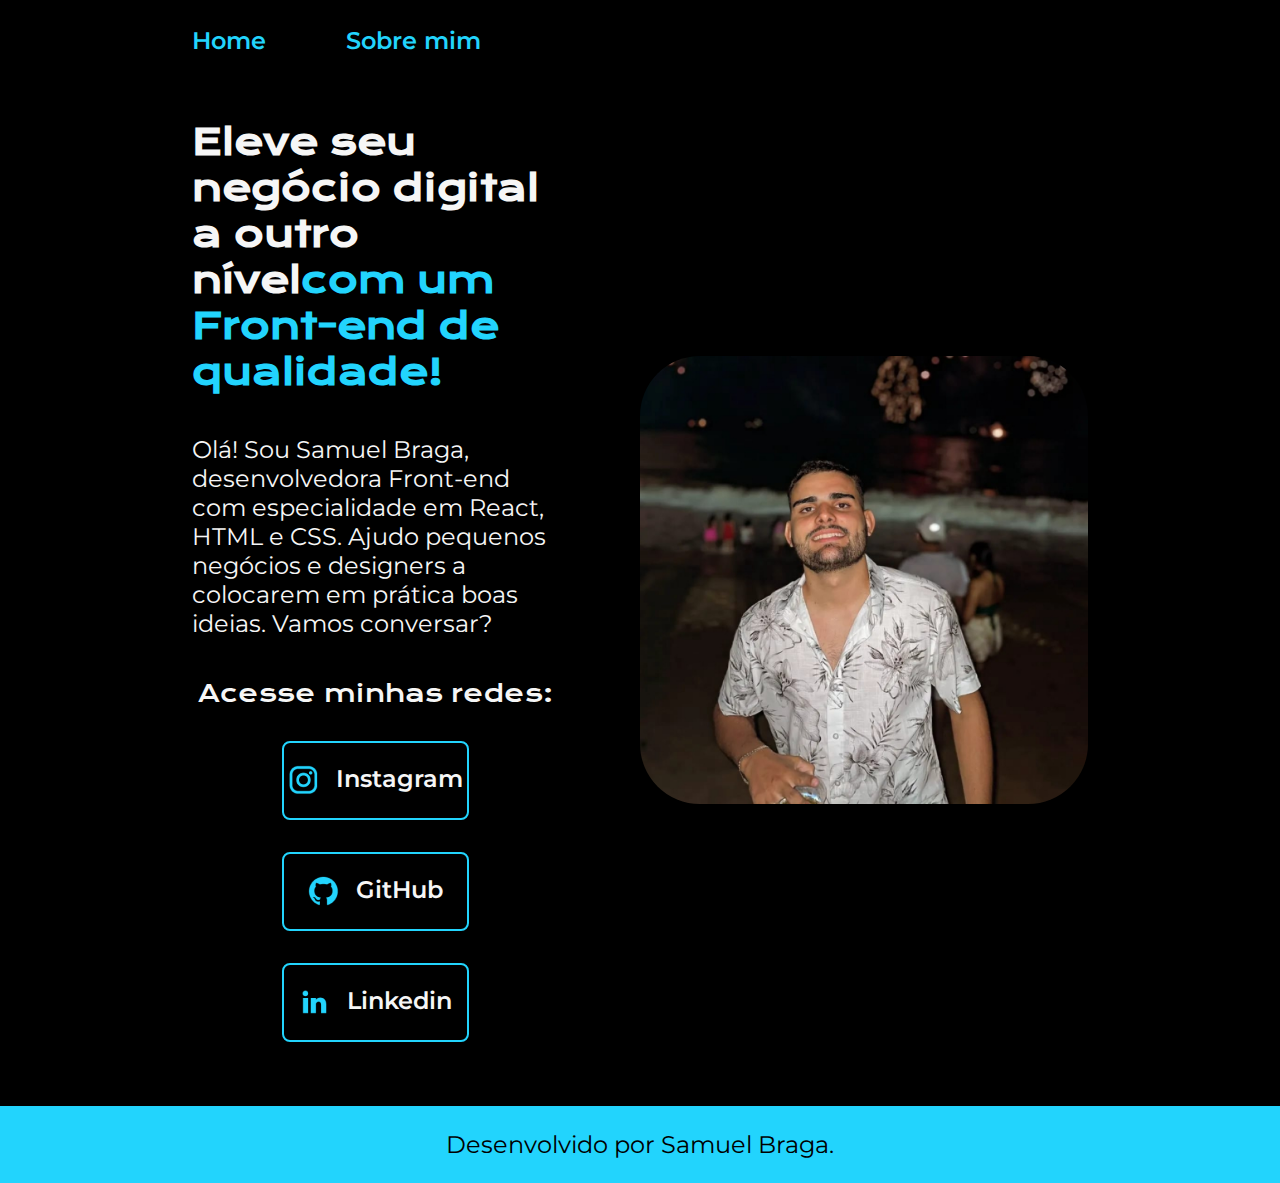
<file: index.html>
<!DOCTYPE html>
<html lang="pt-br">

<head>
    <meta charset="UTF-8">
    <meta http-equiv="X-UA-Compatible" content="IE=edge">
    <meta name="viewport" content="width=device-width, initial-scale=1.0">
    <title>Portifólio de Samuel</title>
    <link rel="stylesheet" href="./styles/style.css">
</head>

<body>

    <header class="cabecalho">

        <nav class="cabecalho__menu">

            <a class="cabecalho__menu__link" href="index.html">Home</a>
            <a class="cabecalho__menu__link" href="about.html">Sobre mim</a>

        </nav>

    </header>

    <main class="apresentacao">

        <section class="apresentacao__conteudo">

            <h1 class="apresentacao__conteudo__titulo">Eleve seu negócio digital a outro nível<strong
                    class="titulo-destaque">com um Front-end de qualidade!
                </strong></h1>

            <p class="apresentacao__conteudo__texto">Olá! Sou Samuel Braga, desenvolvedora
                Front-end com especialidade em React, HTML e
                CSS. Ajudo pequenos negócios e designers a
                colocarem em prática boas ideias. Vamos
                conversar?
            </p>

            <div class="apresentacao__links">

                <h2 class="apresentacao__links__subtitulo">Acesse minhas redes:</h2>

                <a class="apresentacao__links__navegacao" href="https://instagram.com/samuelbp10">
                    <img src="./assets/instagram.png" alt="Logo Instagram">Instagram</a>

                <a class="apresentacao__links__navegacao" href="https://github.com/samuelbp10/">
                    <img src="./assets/github.png" alt="logo Github">GitHub</a>

                <a class="apresentacao__links__navegacao" href="https://www.linkedin.com/in/samuel-braga-0619b2335/">
                    <img src="./assets/linkedin.png" alt="Logo Linkedin">Linkedin</a>

            </div>

        </section>

        <img class="apresentacao__imagem" src="./assets/imagem.jpg" alt="Foto de Samuel Braga">

    </main>

    <footer class="rodape">Desenvolvido por Samuel Braga.</footer>

</body>

</html>
</file>
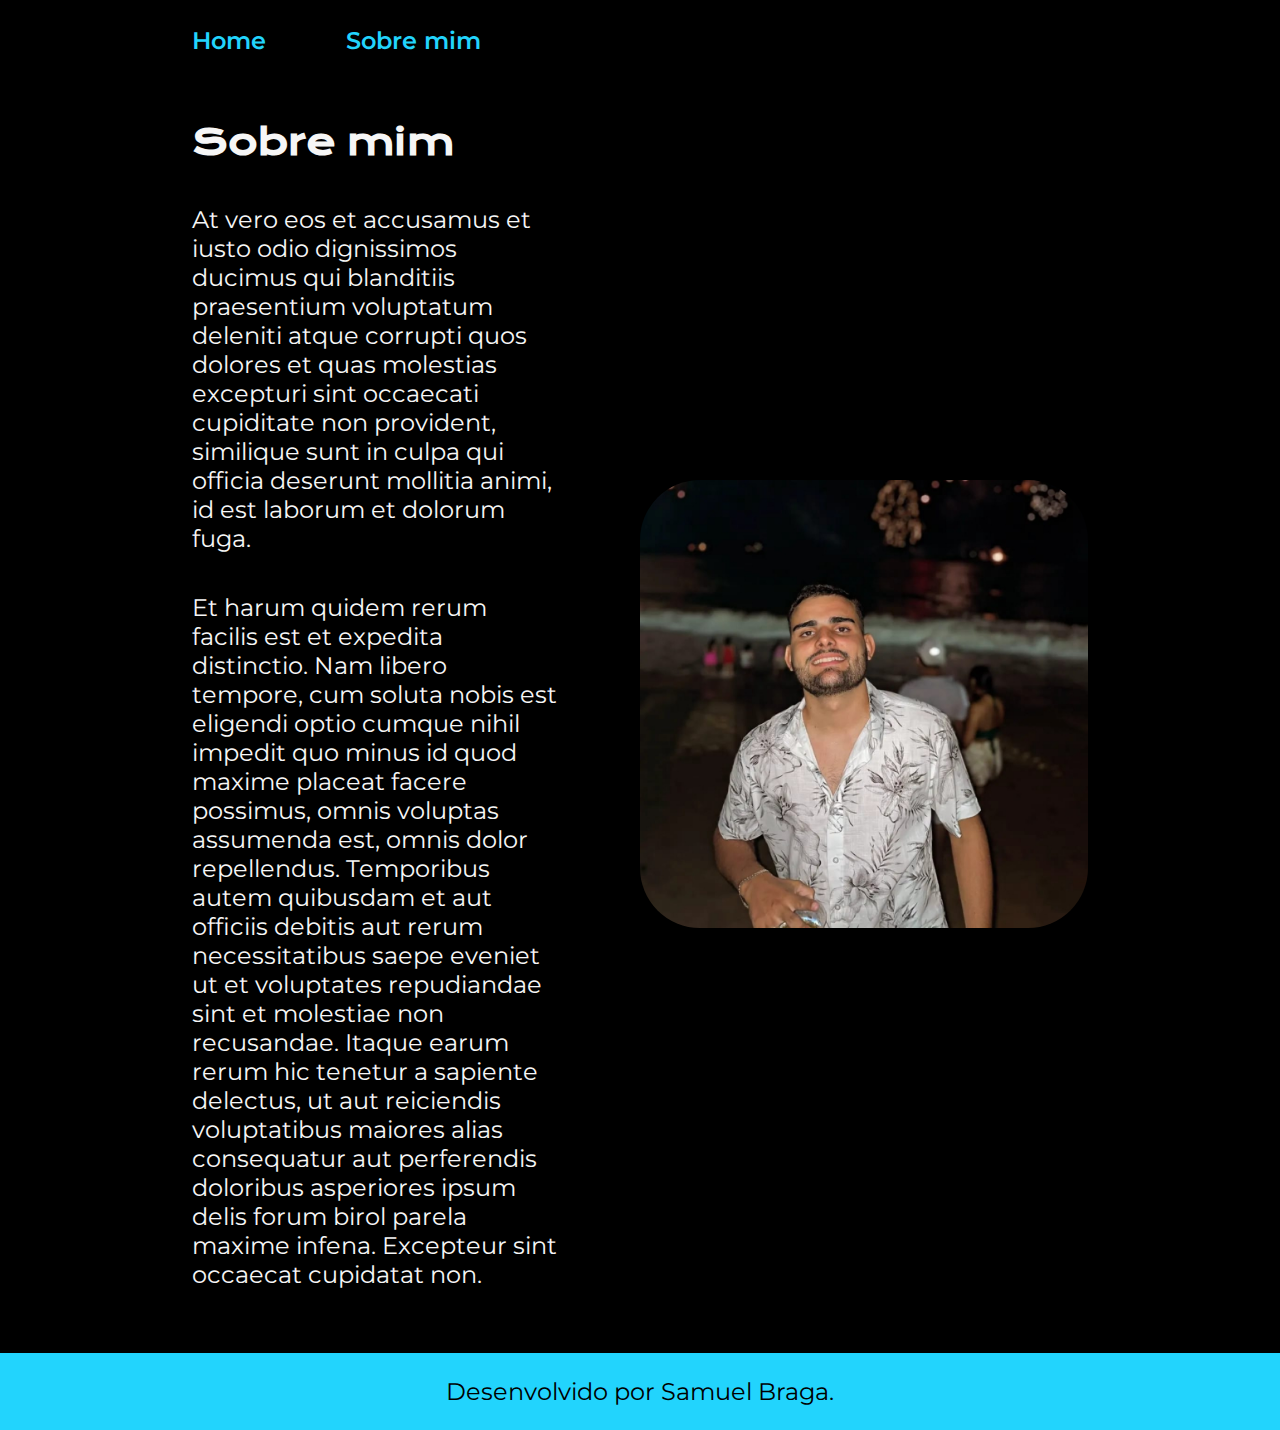
<file: about.html>
<!DOCTYPE html>
<html lang="pt-br">

<head>
    <meta charset="UTF-8">
    <meta name="viewport" content="width=device-width, initial-scale=1.0">
    <title>Sobre mim</title>
    <link rel="stylesheet" href="./styles/style.css">
</head>

<body>

    <header class="cabecalho">

        <nav class="cabecalho__menu">

            <a class="cabecalho__menu__link" href="index.html">Home</a>
            <a class="cabecalho__menu__link" href="about.html">Sobre mim</a>

        </nav>

    </header>

    <main class="apresentacao">

        <section class="apresentacao__conteudo">
            <h1 class="apresentacao__conteudo__titulo">Sobre mim</h1>
            <p class="apresentacao__conteudo__texto">At vero eos et accusamus et iusto odio dignissimos ducimus qui blanditiis praesentium voluptatum deleniti
                atque corrupti quos dolores et quas molestias excepturi sint occaecati cupiditate non provident,
                similique sunt in culpa qui officia deserunt mollitia animi, id est laborum et dolorum fuga.</p>
            <p class="apresentacao__conteudo__texto">Et harum quidem rerum facilis est et expedita distinctio. Nam libero tempore, cum soluta nobis est
                eligendi optio cumque nihil impedit quo minus id quod maxime placeat facere possimus, omnis voluptas
                assumenda est, omnis dolor repellendus. Temporibus autem quibusdam et aut officiis debitis aut rerum
                necessitatibus saepe eveniet ut et voluptates repudiandae sint et molestiae non recusandae. Itaque earum
                rerum hic tenetur a sapiente delectus, ut aut reiciendis voluptatibus maiores alias consequatur aut
                perferendis doloribus asperiores ipsum delis forum birol parela maxime infena. Excepteur sint occaecat
                cupidatat non.
            </p>
        </section>
        <img class="apresentacao__imagem" src="assets/imagem.jpg" alt="foto de Samuel Braga">

    </main>

    <footer class="rodape">Desenvolvido por Samuel Braga.</footer>

</body>

</html>
</file>
<file: styles/style.css>
@import url('https://fonts.googleapis.com/css2?family=Krona+One&family=Montserrat:wght@400;600&display=swap');

* {
    margin: 0;
    padding: 0;
}

body {
    box-sizing: border-box;
    background-color: var(--cor-primaria);
    color: var(--cor-secundaria);
}

:root {
    --cor-primaria: #000000;
    --cor-secundaria: #F6F6F6;
    --cor-terciaria: #22D4FD;
    --cor-hover: #272727;

    --fonte-primaria: 'Krona One', sans-serif;
    --fonte-secundaria: 'Montserrat', sans-serif;
}

.cabecalho {
    padding: 2% 0% 0% 15%;
}

.cabecalho__menu {
    display: flex;
    gap: 80px;
}

.cabecalho__menu__link {
    font-family: var(--fonte-secundaria);
    font-size: 1.5rem;
    font-weight: 600;
    color: var(--cor-terciaria);
    text-decoration: none;
}

.apresentacao {
    padding: 5% 15%;
    display: flex;
    align-items: center;
    justify-content: space-between;
    gap: 82px;
}

.apresentacao__conteudo {
    width: 50%;
    display: flex;
    flex-direction: column;
    gap: 40px;
}

.apresentacao__conteudo__titulo {
    font-size: 2.25rem;
    font-family: var(--fonte-primaria);
}

.titulo-destaque {
    color: var(--cor-terciaria);
}

.apresentacao__conteudo__texto {
    font-size: 1.5rem;
    font-family: var(--fonte-secundaria);
}

.apresentacao__links {
    display: flex;
    flex-direction: column;
    justify-content: space-between;
    align-items: center;
    gap: 32px;
}

.apresentacao__links__subtitulo {
    font-family: var(--fonte-primaria);
    font-weight: 400;
    font-size: 1.5rem;
}

.apresentacao__links__navegacao {
    display: flex;
    justify-content: center;
    gap: 16px;
    border: 2px solid var(--cor-terciaria);
    width: 50%;
    text-align: center;
    border-radius: 8px;
    font-size: 1.5rem;
    font-weight: 600;
    padding: 21.5px 0;
    text-decoration: none;
    color: var(--cor-secundaria);
    font-family: var(--fonte-secundaria);
}

.apresentacao__links__link:hover {
    background-color: var(--cor-hover);
}

.rodape {
    color: var(--cor-primaria);
    background-color: var(--cor-terciaria);
    padding: 24px;
    text-align: center;
    font-family: var(--fonte-secundaria);
    font-size: 1.5rem;
    font-weight: 400;
}

.apresentacao__imagem {
    width: 50%;
    border-radius: 60px;
}

@media (max-width: 1200px) {
    .cabecalho {
        padding: 10%;
    }

    .cabecalho__menu {
        justify-content: center;
    }

    .apresentacao {
        flex-direction: column-reverse;
    }

    .apresentacao__conteudo {
        width: auto;
    }
}
</file>
